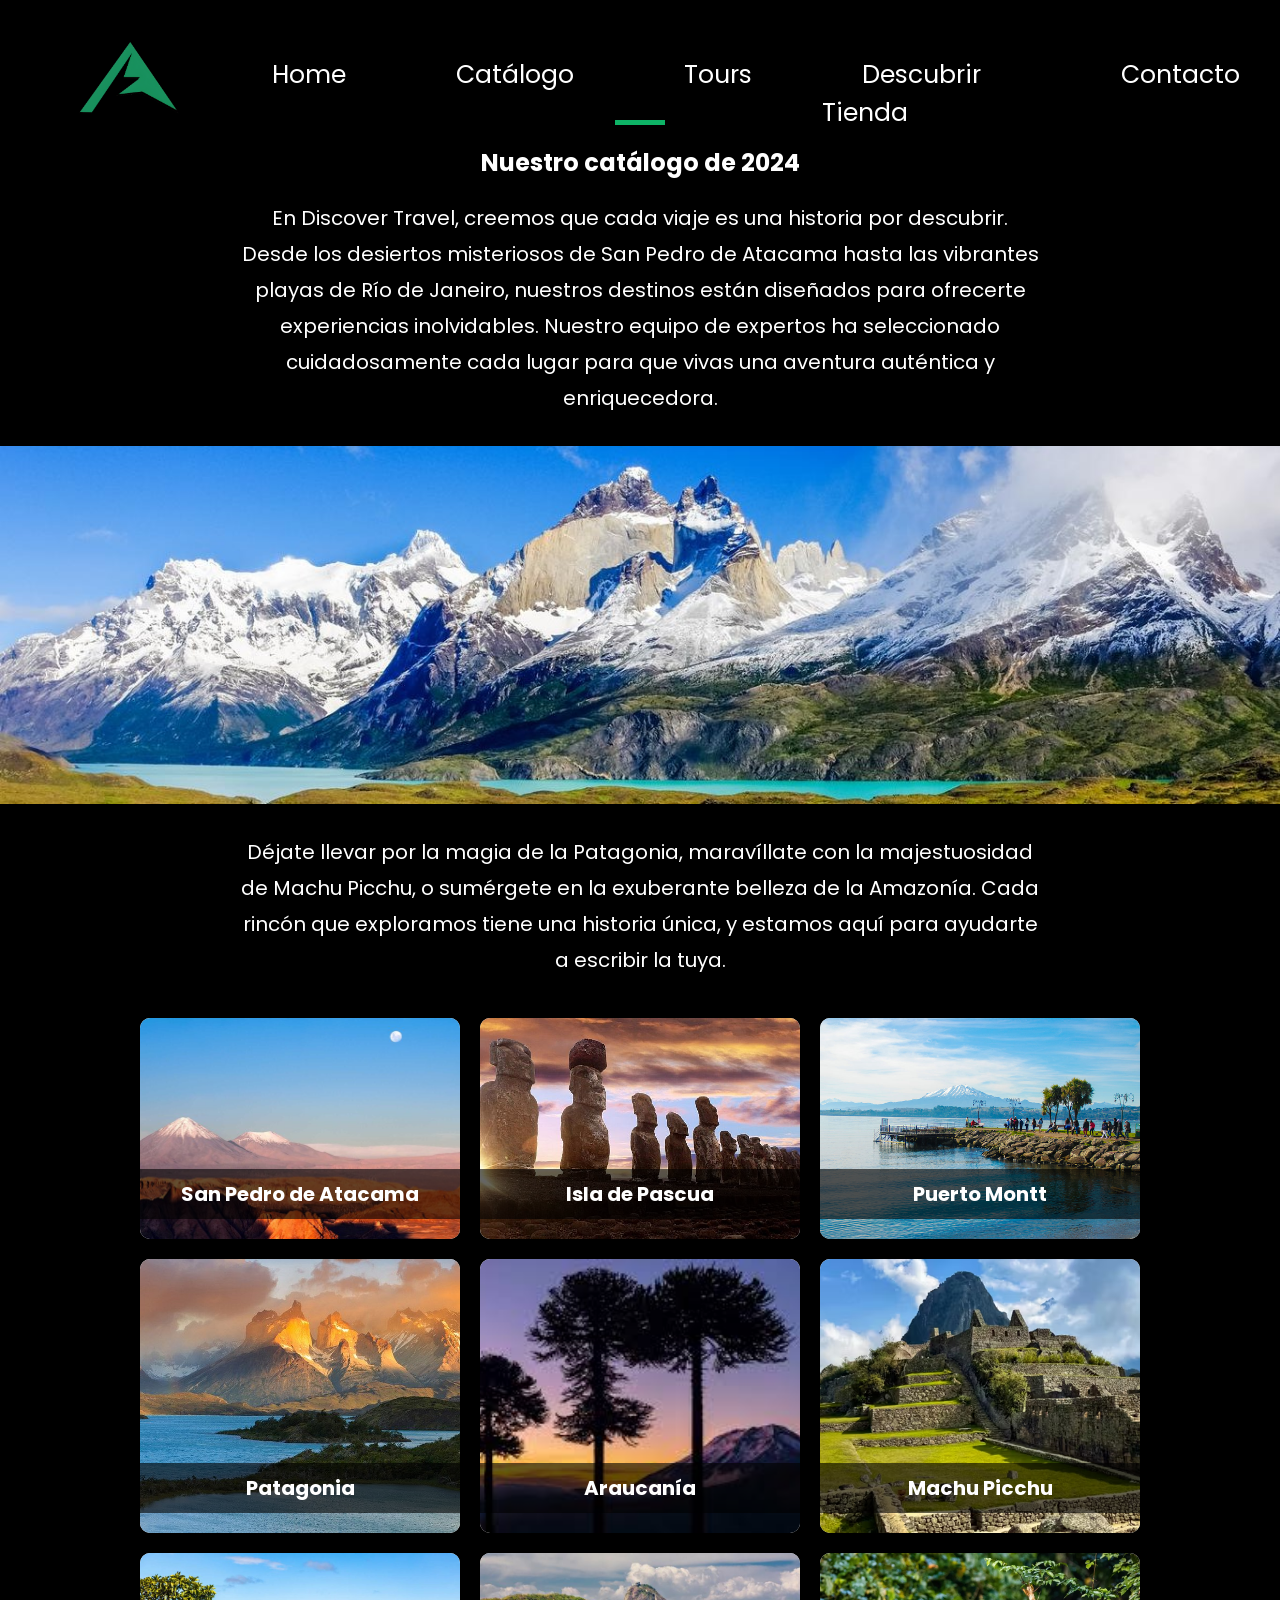
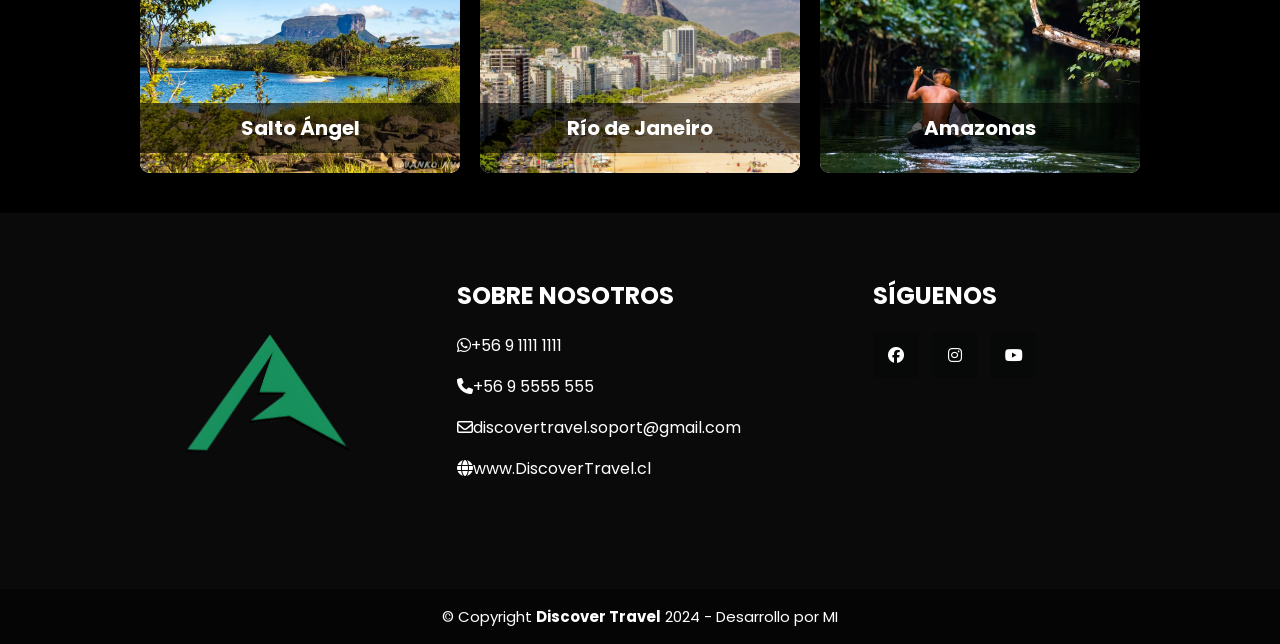
<file: siteos/catalogo/catalogo.html>
<!DOCTYPE html>
<html lang="es">
<head>
    <meta charset="UTF-8">
    <meta name="viewport" content="width=device-width, initial-scale=1.0">
    <title>Catálogo - Discover Travel</title>
    <link rel="stylesheet" href="/siteos/catalogo/catalogo.css">
    <link rel="stylesheet" href="https://cdnjs.cloudflare.com/ajax/libs/font-awesome/6.6.0/css/all.min.css"> 
    <link rel="stylesheet" href="https://cdnjs.cloudflare.com/ajax/libs/animate.css/4.1.1/animate.min.css"> 
    <link rel="stylesheet" href="https://unpkg.com/swiper/swiper-bundle.min.css" />

</head>
<body>
    <header class="encabezado">
        <div class="encabezado__logo">
            <img src="/img/logo.png" alt="Logo">
        </div>
        <div class="menu-toggle">
            <span></span>
            <span></span>
            <span></span>
        </div>
        <nav class="navegacion">
            <ul class="navegacion__lista">
                <li class="navegacion__item"><a href="/index.html" class="navegacion__enlace">Home</a></li>
                <li class="navegacion__item"><a href="/siteos/catalogo/catalogo.html" class="navegacion__enlace">Catálogo</a></li>
                <li class="navegacion__item navegacion__item--tours">
                    <a href="#tours" class="navegacion__enlace">Tours</a>
                    <ul class="navegacion__submenu">
                        <li class="navegacion__submenu-item"><a href="#opcion1" class="navegacion__submenu-enlace">Opción 1</a></li>
                        <li class="navegacion__submenu-item"><a href="#opcion2" class="navegacion__submenu-enlace">Opción 2</a></li>
                    </ul>
                </li>
                <li class="navegacion__item"><a href="#descubrir-tienda" class="navegacion__enlace">Descubrir Tienda</a></li>
                <li class="navegacion__item"><a href="#contacto" class="navegacion__enlace">Contacto</a></li>
            </ul>
        </nav>
    </header>

    <main>
        <!-- Texto decorado justo después del encabezado -->
        <section class="intro-text">
            <div class="decorative-line"></div> <!-- Línea decorativa -->
            <h2>Nuestro catálogo de 2024</h2>
            <p class="descripcion">
                En Discover Travel, creemos que cada viaje es una historia por descubrir. Desde los desiertos misteriosos de San Pedro de Atacama hasta las vibrantes playas de Río de Janeiro, nuestros destinos están diseñados para ofrecerte experiencias inolvidables. Nuestro equipo de expertos ha seleccionado cuidadosamente cada lugar para que vivas una aventura auténtica y enriquecedora.
            </p>
        </section>

        <!-- Imagen de ancho completo -->
        <section class="full-width-image">
            <img src="/img/catalogo/tutismo.jpg" alt="Imagen de viaje">
        </section>

        <!-- Segundo bloque de texto -->
        <section class="second-text">
            <p class="descripcion">
                Déjate llevar por la magia de la Patagonia, maravíllate con la majestuosidad de Machu Picchu, o sumérgete en la exuberante belleza de la Amazonía. Cada rincón que exploramos tiene una historia única, y estamos aquí para ayudarte a escribir la tuya.
            </p>
        </section>

        <!-- Cartas de destinos -->
        <section class="catalogo">
            <div class="cartas-centradas">
                <div class="cartas">
                    <div class="carta"><img src="/img/catalogo/SPA.jpg" alt="San Pedro de Atacama"><h3>San Pedro de Atacama</h3></div>
                    <div class="carta"><img src="/img/catalogo/IDP.jpg" alt="Isla de Pascua"><h3>Isla de Pascua</h3></div>
                    <div class="carta"><img src="/img/catalogo/PMTT.jpg" alt="Puerto Montt"><h3>Puerto Montt</h3></div>
                    <div class="carta"><img src="/img/catalogo/PTGN.jpg" alt="Patagonia"><h3>Patagonia</h3></div>
                    <div class="carta"><img src="/img/catalogo/ACNA.jpeg" alt="Araucanía"><h3>Araucanía</h3></div>
                    <div class="carta"><img src="/img/catalogo/MCPC.avif" alt="Machu Picchu"><h3>Machu Picchu</h3></div>
                    <div class="carta"><img src="/img/catalogo/SAL.jpg" alt="Salto Ángel"><h3>Salto Ángel</h3></div>
                    <div class="carta"><img src="/img/catalogo/RDJ.jpg" alt="Río de Janeiro"><h3>Río de Janeiro</h3></div>
                    <div class="carta"><img src="/img/catalogo/AMZN.webp" alt="Amazonas"><h3>Amazonas</h3></div>
                </div>
            </div>
        </section>

        <!-- Footer (sin cambios) -->
        <footer class="pie-pagina">
            <div class="grupo-1">
                <div class="box">
                    <figure>
                        <a href="#">
                            <img src="/img/logo.png" alt="Logo de SLee Dw">
                        </a>
                    </figure>
                </div>
                <div class="fotbox">
                    <h2>SOBRE NOSOTROS</h2>
                    <p><i class="fa-brands fa-whatsapp"></i>+56 9 1111 1111</p>
                    <p><i class="fa-solid fa-phone"></i>+56 9 5555 555</p>
                    <p><i class="fa-regular fa-envelope"></i>discovertravel.soport@gmail.com</p>
                    <p><i class="fa-solid fa-globe"></i>www.DiscoverTravel.cl</p>
                </div>
                <div class="fotbox">
                    <h2>SÍGUENOS</h2>
                    <div class="red-social">
                        <a href="#" class="fa-brands fa-facebook"></a>
                        <a href="https://www.instagram.com/ghemsqx1.7/" class="fa-brands fa-instagram instagram"></a>
                        <a href="#" class="fa-brands fa-youtube youtube"></a>
                    </div>
                </div>
            </div>
            <div class="grupo-2">
                <small>© Copyright <b>Discover Travel</b> 2024  - Desarrollo por MI</small>
            </div>
        </footer>
    </main>

    <script src="/siteos/catalogo/js.js"></script>
</body>
    <script src="https://unpkg.com/swiper/swiper-bundle.min.js"></script>
    <script src="/siteos/catalogo/js.js"></script>

</html>
</file>
<file: siteos/catalogo/catalogo.css>
/* Fuentes */
@import url('https://fonts.googleapis.com/css2?family=Poppins:wght@400;600&display=swap');

/* General */
body {
    margin: 0;
    font-family: 'Poppins', sans-serif;
    color: #fff;
    background-color: #000;
}
/* Encabezado */
.encabezado {
    display: flex;
    justify-content: space-between;
    padding: 15px 50px; 
    position: fixed;
    width: 100%;
    top: 0;
    z-index: 1000;
}

.encabezado__logo img {
    height: 150px;
}

.navegacion {
    display: flex;
    align-items: center;
    padding-right: 50px; 
}

.navegacion__lista {
    list-style: none;
    margin: 0;
    padding: 0;
    display: flex;
}

.navegacion__item {
    margin-left: 30px;
    position: relative;
}

.navegacion__enlace {
    color: #fff;
    font-size: 25px;
    text-decoration: none;
    padding: 5px 40px;
    transition: color 0.3s, border-bottom 0.3s;
}

.navegacion__enlace:hover {
    color: orange;
    border-bottom: 2px solid orange;
}

.navegacion__submenu {
    display: none;
    position: absolute;
    top: 100%;
    left: 0;
    background: #000;
    list-style: none;
    padding: 0;
    margin: 0;
}

.navegacion__submenu-item {
    margin: 0;
}

.navegacion__submenu-enlace {
    color: #fff;
    text-decoration: none;
    padding: 10px;
    display: block;
}

.navegacion__submenu-enlace:hover {
    background: #333;
}

.navegacion__item--tours:hover .navegacion__submenu {
    display: block;
}

/* Margen para el contenido debajo del header */
main {
    margin-top: 120px; /* Espacio para que el header no cubra el contenido */
}

/* Sección de texto decorado */
.intro-text {
    text-align: center;
    margin: 30px 0;
    padding: 0 20px;
}

.intro-text .decorative-line {
    width: 50px;
    height: 5px;
    background-color: #0EB366; /* Color decorativo */
    margin: 0 auto 20px auto;
}

.intro-text p {
    font-size: 20px;
    color: #fff;
    line-height: 1.8;
    max-width: 800px;
    margin: 0 auto;
}

/* Imagen de ancho completo */
.full-width-image img {
    width: 100%;
    height: auto;
    display: block;
    margin: 20px 0; /* Separación entre la imagen y el texto */
}

/* Segundo bloque de texto */
.second-text {
    text-align: center;
    margin: 30px 0;
}

.second-text p {
    font-size: 20px;
    color: #fff;
    line-height: 1.8;
    max-width: 800px;
    margin: 0 auto;
}

/* Centrar las cartas */
.cartas-centradas {
    display: flex;
    justify-content: center;
    margin: 40px 0;
}

.cartas {
    display: grid;
    grid-template-columns: repeat(3, 1fr); /* Tres cartas por fila */
    gap: 20px;
    max-width: 1000px;
    width: 100%;
}

.carta {
    position: relative;
    overflow: hidden;
    border-radius: 10px;
    cursor: pointer;
    transition: transform 0.3s ease, box-shadow 0.3s ease;
    box-shadow: 0 4px 8px rgba(0, 0, 0, 0.3);
    background: #fff;
    height: 100%;
}

.carta img {
    width: 100%;
    height: 100%;
    object-fit: cover;
}

.carta h3 {
    position: absolute;
    bottom: 0;
    left: 0;
    right: 0;
    background: rgba(0, 0, 0, 0.6);
    color: #fff;
    text-align: center;
    padding: 10px;
    font-size: 20px;
    box-sizing: border-box;
}

/* Efecto hover en las cartas */
.carta:hover {
    transform: scale(1.05);
    box-shadow: 0 6px 12px rgba(0, 0, 0, 0.4);
}

/* Footer */
.pie-pagina {
    width: 100%;
    background-color: #0A0A0A;
}

.pie-pagina .grupo-1 {
    width: 100%;
    max-width: 1200px;
    margin: auto;
    display: grid;
    grid-template-columns: repeat(3, 1fr);
    grid-gap: 50px;
    padding: 45px 0;
}

.pie-pagina .grupo-1 .box figure {
    width: 100%;
    height: 100%;
    display: flex;
    justify-content: center;
    align-items: center;
}

.pie-pagina .grupo-1 .box figure img {
    width: 250px;
}

.pie-pagina .grupo-1 .box h2 {
    color: #fff;
    margin-bottom: 25px;
    font-size: 20px;
}

.pie-pagina .grupo-1 .box p {
    color: #efefef;
    margin-bottom: 10px;
}

.pie-pagina .grupo-1 .red-social a {
    display: inline-block;
    text-decoration: none;
    width: 45px;
    height: 45px;
    line-height: 45px;
    color: #fff;
    margin-right: 10px;
    background-color: #070808;
    text-align: center;
    transition: all 300ms ease;
}

.pie-pagina .grupo-1 .red-social a:hover {
    color: aqua;
}

.pie-pagina .grupo-2 {
    background-color: #050505;
    padding: 15px 10px;
    text-align: center;
    color: #fff;
}

.pie-pagina .grupo-2 small {
    font-size: 15px;
}

/* Responsive adjustments */
@media screen and (max-width: 800px) {
    .pie-pagina .grupo-1 {
        width: 90%;
        grid-template-columns: repeat(1, 1fr);
        grid-gap: 30px;
        padding: 35px 0;
    }

    .cartas {
        grid-template-columns: repeat(2, 1fr); /* Dos cartas por fila en pantallas pequeñas */
    }
}

@media screen and (max-width: 500px) {
    .cartas {
        grid-template-columns: 1fr; /* Una carta por fila en pantallas muy pequeñas */
    }
}

/* Botón hamburguesa para móviles */
.menu-toggle {
    display: none; /* Ocultar por defecto */
    cursor: pointer;
    flex-direction: column;
    justify-content: space-between;
    height: 30px;
    width: 40px;
    z-index: 1001; /* Encima del contenido */
}

.menu-toggle span {
    display: block;
    height: 5px;
    background-color: white;
    margin: 5px 0;
    transition: all 0.3s ease;
}

@media screen and (max-width: 800px) {
    .menu-toggle {
        display: flex;
    }

    .navegacion {
        display: none;
        flex-direction: column;
        width: 100%;
        background-color: black;
    }

    .navegacion.active {
        display: flex;
    }

    .navegacion__item {
        margin-left: 0;
        padding: 10px;
        text-align: center;
    }

    .navegacion__enlace {
        padding: 10px 0;
    }
}
</file>
